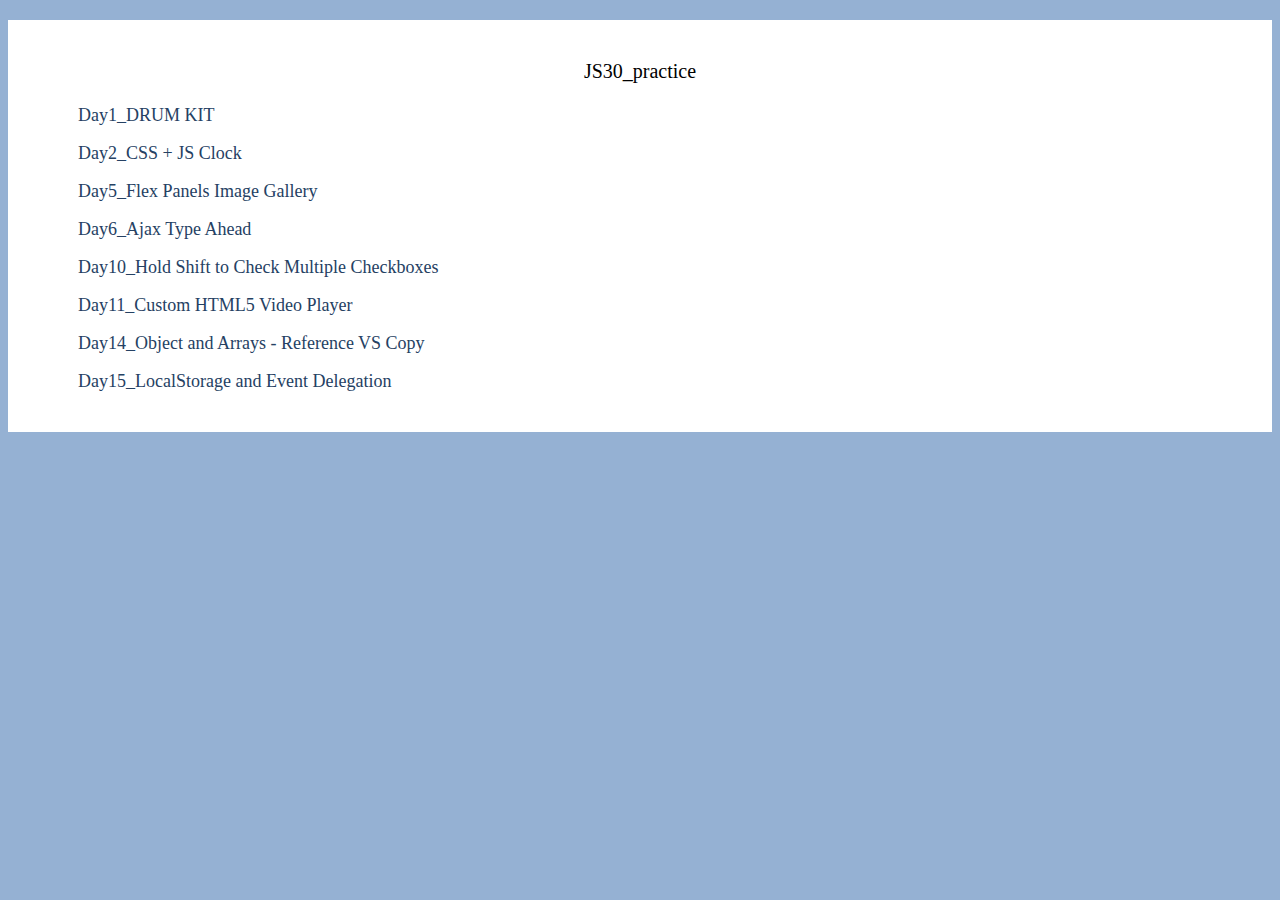
<file: index.html>
<!DOCTYPE html>
<html lang="en">
<head>
  <meta charset="UTF-8">
  <meta name="viewport" content="width=device-width, initial-scale=1.0">
  <meta http-equiv="X-UA-Compatible" content="ie=edge">
  <title>My practice_JS30</title>
</head>
<body>
  <div class="container">
    <p>JS30_practice</p>
    <div class="content">
      <ul>
        <li><a href="./js30_day1.html">Day1_DRUM KIT</a></li>
        <li><a href="./js30_day2.html">Day2_CSS + JS Clock</a></li>
        <li><a href="./js30_day5.html">Day5_Flex Panels Image Gallery</a></li>
        <li><a href="./js30_day6.html">Day6_Ajax Type Ahead</a></li>
        <li><a href="./js30_10.html">Day10_Hold Shift to Check Multiple Checkboxes</a></li>
        <li><a href="./js30_11.html">Day11_Custom HTML5 Video Player</a></li>
        <li><a href="./js30_14.html">Day14_Object and Arrays - Reference VS Copy</a></li>
        <li><a href="./js30_15.html">Day15_LocalStorage and Event Delegation</a></li>
      </ul>
    </div>
  </div>
</body>
<style>
html {
  box-sizing: border-box;
  background: #95b1d3;
  font-family: "helvetica neue";
  font-size: 20px;
  font-weight: 200;
}

*, *:before, *:after {
  box-sizing: inherit;
}

.container {
  background-color: #ffffff;
  margin: 20px auto;
  padding: 20px 30px
}
.container > p{
  text-align: center;
}
.content > ul{
  list-style: none;
}
.content > ul >li {
  margin-top: 15px;
}
a{
  font-size: 18px;
  color: #254163;
  text-decoration: none;
}

</style>
</html>
</file>
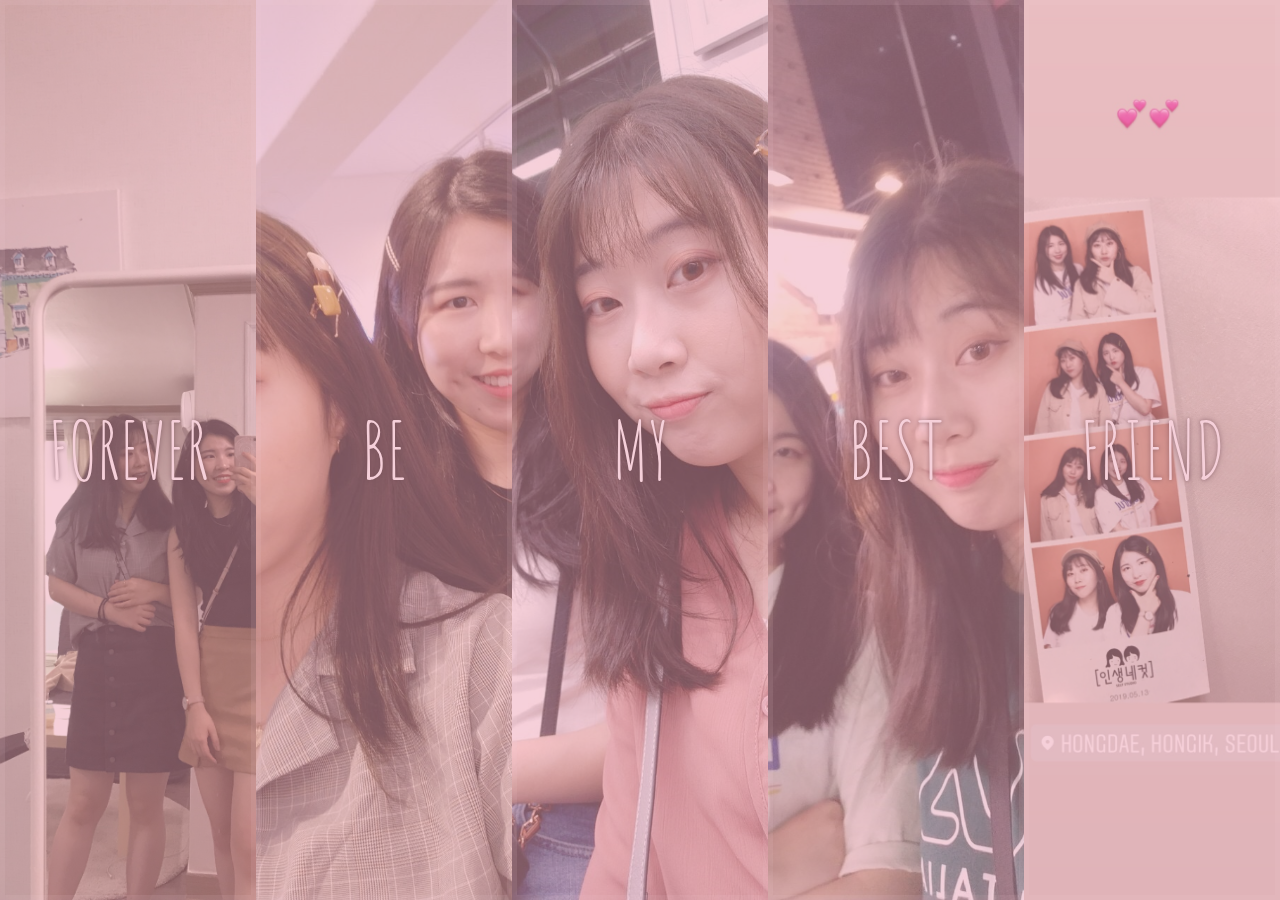
<file: han.html>
<!DOCTYPE html>
<html lang="en">
<head>
  <meta charset="UTF-8">
  <meta name="viewport" content="width=device-width, initial-scale=1.0">
  <meta http-equiv="X-UA-Compatible" content="ie=edge">
  <title>Han.com</title>
  <link href='https://fonts.googleapis.com/css?family=Amatic+SC' rel='stylesheet' type='text/css'>
</head>
<body>
  <div class="panels">
    <div class="panel panel1">
      <p>If</p>
      <p>Forever</p>
      <p>Exists</p>
    </div>
    <div class="panel panel2">
      <p>I'll</p>
      <p>Be</p>
      <p>Here</p>
    </div>
    <div class="panel panel3">
      <p>Take</p>
      <p>My</p>
      <p>Heart</p>
    </div>
    <div class="panel panel4">
      <p>Is a</p>
      <p>Best</p>
      <p>Gift</p>
    </div>
    <div class="panel panel5">
      <p>Hey</p>
      <p>Friend</p>
      <p>!</p>
    </div>
  </div>
  <style>
      html {
        box-sizing: border-box;
        background: #eea2b5;
        font-family: 'helvetica neue';
        font-size: 20px;
        font-weight: 200;
      }
      
      body {
        margin: 0;
      }
      
      *, *:before, *:after {
        box-sizing: inherit;
      }
  
      .panels {
        min-height: 100vh;
        overflow: hidden;
        display: flex;
      }
  
      .panel {
        background: #6B0F9C;
        box-shadow: inset 0 0 0 5px rgba(255,255,255,0.1);
        color: white;
        text-align: center;
        align-items: center;
        /* Safari transitionend event.propertyName === flex */
        /* Chrome + FF transitionend event.propertyName === flex-grow */
        transition:
          font-size 0.7s cubic-bezier(0.61,-0.19, 0.7,-0.11),
          flex 0.7s cubic-bezier(0.61,-0.19, 0.7,-0.11),
          background 0.2s;
        font-size: 20px;
        background-size: cover;
        background-position: center;
        flex: 1;
        justify-content: center;
        display: flex;
        flex-direction: column;
        opacity: 0.5;
      }
/*   
      .panel1 { background-image:url(https://source.unsplash.com/gYl-UtwNg_I/1500x1500); }
      .panel2 { background-image:url(https://source.unsplash.com/rFKUFzjPYiQ/1500x1500); }
      .panel3 { background-image:url(https://images.unsplash.com/photo-1465188162913-8fb5709d6d57?ixlib=rb-0.3.5&q=80&fm=jpg&crop=faces&cs=tinysrgb&w=1500&h=1500&fit=crop&s=967e8a713a4e395260793fc8c802901d); }
      .panel4 { background-image:url(https://source.unsplash.com/ITjiVXcwVng/1500x1500); }
      .panel5 { background-image:url(https://source.unsplash.com/3MNzGlQM7qs/1500x1500); } */
      .panel1 { 
        background-image:url(asset/IMG_6846.jpeg); }
      .panel2 { background-image:url(asset/IMG_6960.jpeg); }
      .panel3 { background-image:url(asset/IMG_7550.jpeg); }
      .panel4 { background-image:url(asset/IMG_7551.jpeg); }
      .panel5 { background-image:url(asset/UZFJ0219.jpeg); }
  
      /* Flex Items */
      .panel > * {
        margin: 0;
        width: 100%;
        /* transition: transform 0.5s; */
        flex: 1 0 auto;
        display: flex;
        justify-content: center;
        align-items: center;
      }
  
      .panel > *:first-child { transform: translateY(-100%); }
      .panel.open-active > *:first-child { transform: translateY(0); }
      .panel > *:last-child { transform: translateY(100%); }
      .panel.open-active > *:last-child { transform: translateY(0); }
  
      .panel p {
        text-transform: uppercase;
        font-family: 'Amatic SC', cursive;
        text-shadow: 0 0 4px rgba(0, 0, 0, 0.72), 0 0 14px rgba(0, 0, 0, 0.45);
        font-size: 2em;
      }
      
      .panel p:nth-child(2) {
        font-size: 4em;
      }
  
      .panel.open {
        flex: 5;
        font-size: 40px;
        opacity: 1;
      }
      
      @media screen and (min-width: 320px) and (max-width: 600px){
        .panel p {
          font-size: 1em;
        }
        .panel p:nth-child(2) {
        font-size: 2em;
      }
      }
    </style>

  <script>
  const panels = document.querySelectorAll('.panel')

  function open(){
    this.classList.toggle('open')
  }

  function openactive(e){
    if(e.propertyName.includes('flex')){
      this.classList.toggle('open-active')
    }
  }
  panels.forEach(panel => panel.addEventListener('click', open))
  panels.forEach(panel => panel.addEventListener('transitionend', openactive))
  </script>
</body>
</html>
</file>
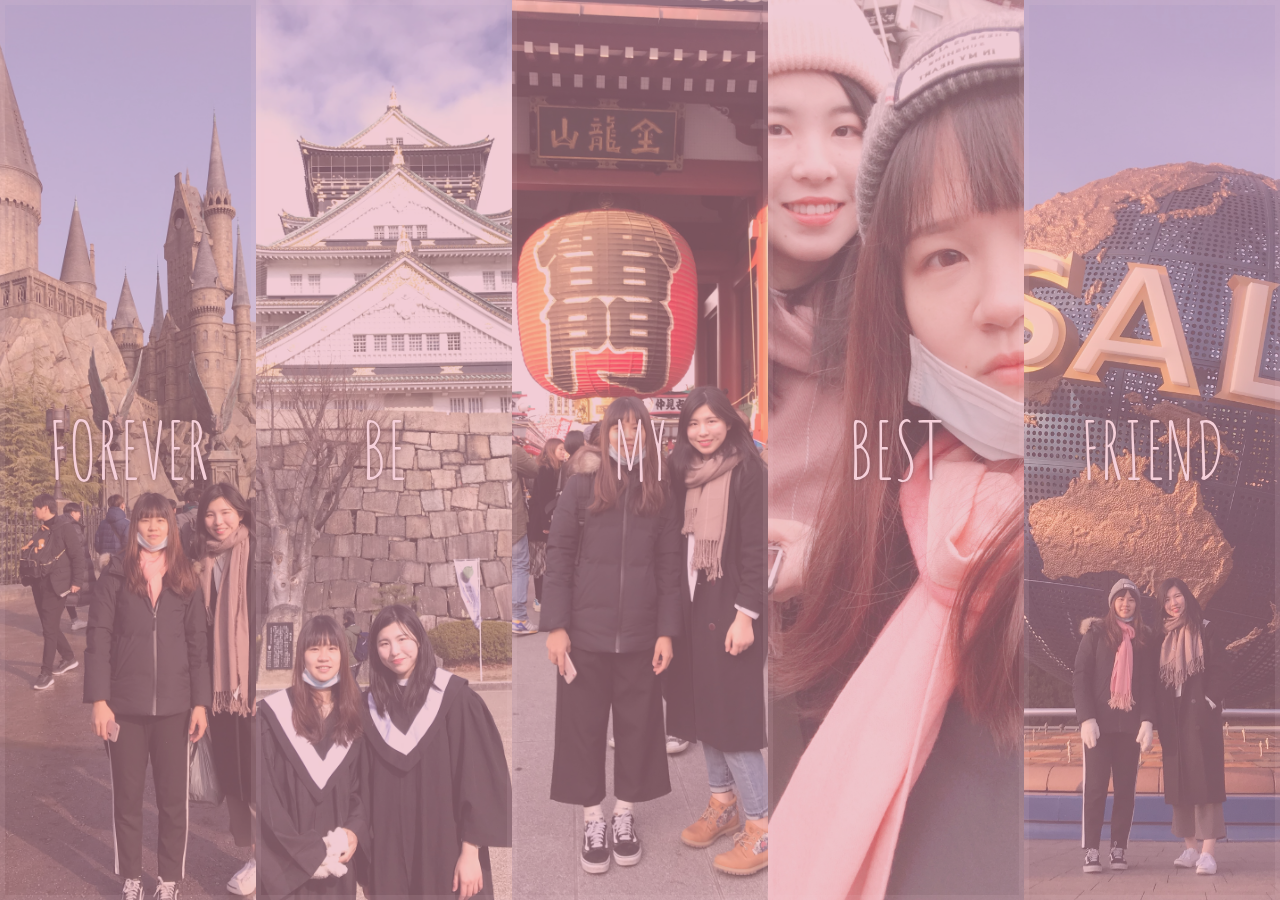
<file: Hsin.html>
<!DOCTYPE html>
<html lang="en">
<head>
  <meta charset="UTF-8">
  <meta name="viewport" content="width=device-width, initial-scale=1.0">
  <meta name="description" content="要繼續聽我廢話陪我去玩不能拒絕，拒絕你就慘了，祝我們生日快樂20200531">
  <meta property="og:title" content="Happy BirthDay!20200531" /> 
  <meta property="og:description" content="Happy BirthDay!20200531" /> 
  <meta http-equiv="X-UA-Compatible" content="ie=edge">
  <meta property="og:image" content="./asset/hsin6.jpeg" />
  <title>訢匯生日快樂</title>
  <link href='https://fonts.googleapis.com/css?family=Amatic+SC' rel='stylesheet' type='text/css'>
</head>
<body>
  <div class="panels">
    <div class="panel panel1">
      <p>If</p>
      <p>Forever</p>
      <p>Exists</p>
    </div>
    <div class="panel panel2">
      <p>I'll</p>
      <p>Be</p>
      <p>Here</p>
    </div>
    <div class="panel panel3">
      <p>Take</p>
      <p>My</p>
      <p>Heart</p>
    </div>
    <div class="panel panel4">
      <p>Is a</p>
      <p>Best</p>
      <p>Gift</p>
    </div>
    <div class="panel panel5">
      <p>Hey</p>
      <p>Friend</p>
      <p>!</p>
    </div>
  </div>
  <style>
      html {
        box-sizing: border-box;
        background: #eea2b5;
        font-family: 'helvetica neue';
        font-size: 20px;
        font-weight: 200;
      }
      
      body {
        margin: 0;
      }
      
      *, *:before, *:after {
        box-sizing: inherit;
      }
  
      .panels {
        min-height: 100vh;
        overflow: hidden;
        display: flex;
      }
  
      .panel {
        background: #6B0F9C;
        box-shadow: inset 0 0 0 5px rgba(255,255,255,0.1);
        color: white;
        text-align: center;
        align-items: center;
        /* Safari transitionend event.propertyName === flex */
        /* Chrome + FF transitionend event.propertyName === flex-grow */
        transition:
          font-size 0.7s cubic-bezier(0.61,-0.19, 0.7,-0.11),
          flex 0.7s cubic-bezier(0.61,-0.19, 0.7,-0.11),
          background 0.2s;
        font-size: 20px;
        background-size: cover;
        background-position: center;
        flex: 1;
        justify-content: center;
        display: flex;
        flex-direction: column;
        opacity: 0.5;
      }
/*   
      .panel1 { background-image:url(https://source.unsplash.com/gYl-UtwNg_I/1500x1500); }
      .panel2 { background-image:url(https://source.unsplash.com/rFKUFzjPYiQ/1500x1500); }
      .panel3 { background-image:url(https://images.unsplash.com/photo-1465188162913-8fb5709d6d57?ixlib=rb-0.3.5&q=80&fm=jpg&crop=faces&cs=tinysrgb&w=1500&h=1500&fit=crop&s=967e8a713a4e395260793fc8c802901d); }
      .panel4 { background-image:url(https://source.unsplash.com/ITjiVXcwVng/1500x1500); }
      .panel5 { background-image:url(https://source.unsplash.com/3MNzGlQM7qs/1500x1500); } */
      .panel1 { 
        background-image:url(asset/Hsin1.jpeg); }
      .panel2 { background-image:url(asset/Hsin2.jpeg); }
      .panel3 { background-image:url(asset/Hsin3.jpeg); }
      .panel4 { background-image:url(asset/Hsin4.jpeg); }
      .panel5 { background-image:url(asset/Hsin5.jpeg); }
  
      /* Flex Items */
      .panel > * {
        margin: 0;
        width: 100%;
        /* transition: transform 0.5s; */
        flex: 1 0 auto;
        display: flex;
        justify-content: center;
        align-items: center;
      }
  
      .panel > *:first-child { transform: translateY(-100%); }
      .panel.open-active > *:first-child { transform: translateY(0); }
      .panel > *:last-child { transform: translateY(100%); }
      .panel.open-active > *:last-child { transform: translateY(0); }
  
      .panel p {
        text-transform: uppercase;
        font-family: 'Amatic SC', cursive;
        text-shadow: 0 0 4px rgba(0, 0, 0, 0.72), 0 0 14px rgba(0, 0, 0, 0.45);
        font-size: 2em;
      }
      
      .panel p:nth-child(2) {
        font-size: 4em;
      }
  
      .panel.open {
        flex: 5;
        font-size: 40px;
        opacity: 1;
      }
      
      @media screen and (min-width: 320px) and (max-width: 600px){
        .panel p {
          font-size: 1em;
        }
        .panel p:nth-child(2) {
        font-size: 2em;
      }
      }
    </style>

  <script>
  const panels = document.querySelectorAll('.panel')

  function open(){
    this.classList.toggle('open')
  }

  function openactive(e){
    if(e.propertyName.includes('flex')){
      this.classList.toggle('open-active')
    }
  }
  panels.forEach(panel => panel.addEventListener('click', open))
  panels.forEach(panel => panel.addEventListener('transitionend', openactive))
  </script>
</body>
</html>
</file>
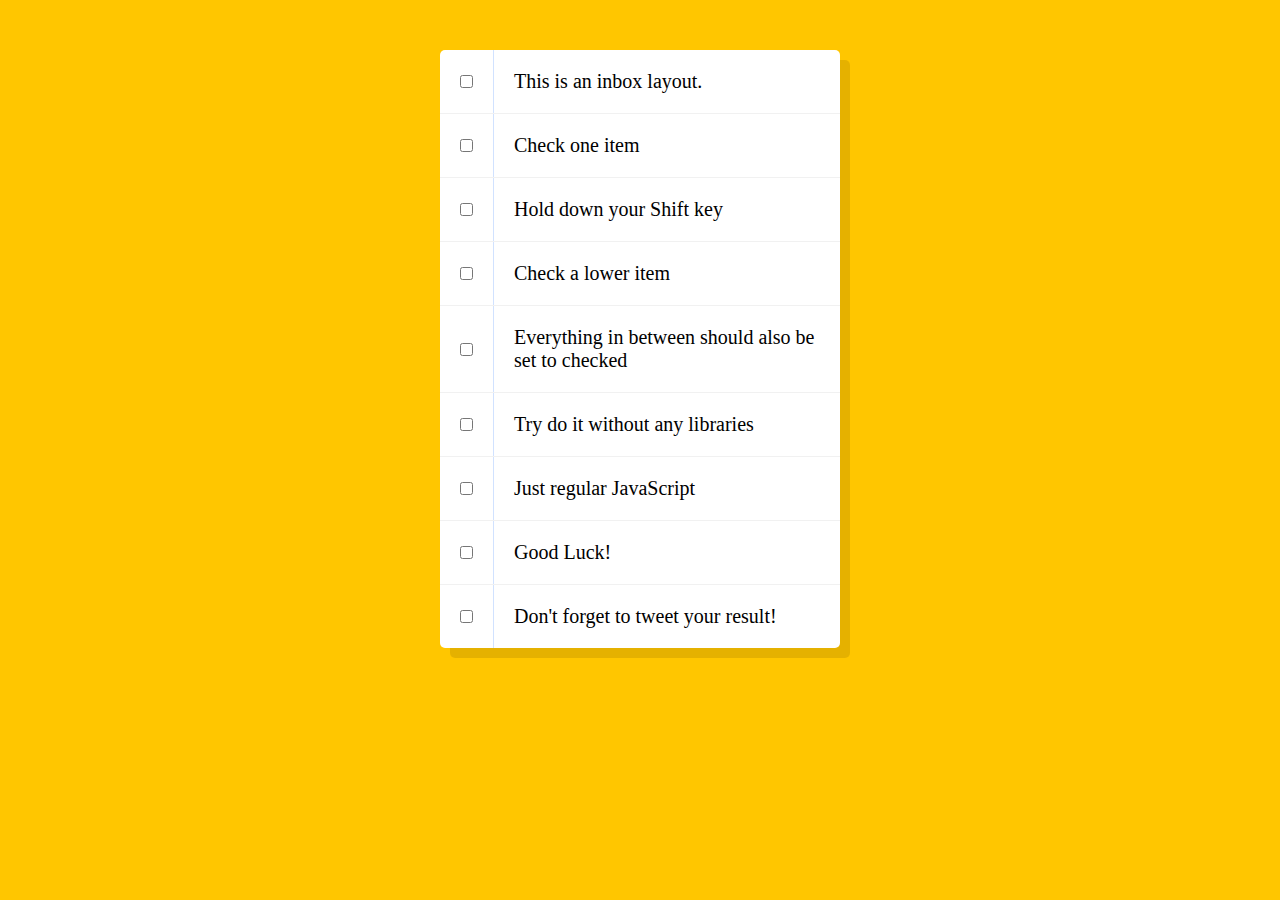
<file: js30_10.html>
<!DOCTYPE html>
<html lang="en">
<head>
  <meta charset="UTF-8">
  <title>Hold Shift to Check Multiple Checkboxes</title>
</head>
<body>
  <style>

    html {
      font-family: sans-serif;
      background: #ffc600;
    }

    .inbox {
      max-width: 400px;
      margin: 50px auto;
      background: white;
      border-radius: 5px;
      box-shadow: 10px 10px 0 rgba(0,0,0,0.1);
    }

    .item {
      display: flex;
      align-items: center;
      border-bottom: 1px solid #F1F1F1;
    }

    .item:last-child {
      border-bottom: 0;
    }


    input:checked + p {
      background: #F9F9F9;
      text-decoration: line-through;
    }

    input[type="checkbox"] {
      margin: 20px;
    }

    p {
      margin: 0;
      padding: 20px;
      transition: background 0.2s;
      flex: 1;
      font-family: 'helvetica neue';
      font-size: 20px;
      font-weight: 200;
      border-left: 1px solid #D1E2FF;
    }
  </style>
  <div class="inbox">
    <div class="item">
      <input type="checkbox">
      <p>This is an inbox layout.</p>
    </div>
    <div class="item">
      <input type="checkbox">
      <p>Check one item</p>
    </div>
    <div class="item">
      <input type="checkbox">
      <p>Hold down your Shift key</p>
    </div>
    <div class="item">
      <input type="checkbox">
      <p>Check a lower item</p>
    </div>
    <div class="item">
      <input type="checkbox">
      <p>Everything in between should also be set to checked</p>
    </div>
    <div class="item">
      <input type="checkbox">
      <p>Try do it without any libraries</p>
    </div>
    <div class="item">
      <input type="checkbox">
      <p>Just regular JavaScript</p>
    </div>
    <div class="item">
      <input type="checkbox">
      <p>Good Luck!</p>
    </div>
    <div class="item">
      <input type="checkbox">
      <p>Don't forget to tweet your result!</p>
    </div>
  </div>

<script>
  const checkboxes = document.querySelectorAll('input[type="checkbox"]')
  let lastChecked
  function check(e){
    let between = false
    // 將 between 作為勾選框之間的判斷值,一開始為false因為尚無點擊勾選,沒有兩個勾選框之間的值
    if(this.checked && e.shiftKey){
      // 若當前按的勾選框有加上shift,即可去判斷上一個已儲存的選擇框(lastChecked)來找取之間的勾選框
      checkboxes.forEach(checkbox => {
        if(checkbox === this || checkbox === lastChecked){
          between = !between
          console.log('start')
        }
        // 以開關的方式,每個皆跟著改成勾選,直到遇到checkbox為false的
        if(between){
          // 若當前checkbox的between為true,代表當前checkbox在兩個選擇之間,所以皆改成勾選狀態
          checkbox.checked = true
        }
        console.log(between)
        console.log(checkbox)
      })
    }
    lastChecked = this
    // 儲存當前的checkbox
  }

  checkboxes.forEach(checkbox => checkbox.addEventListener('click', check))
</script>
</body>
</html>
</file>
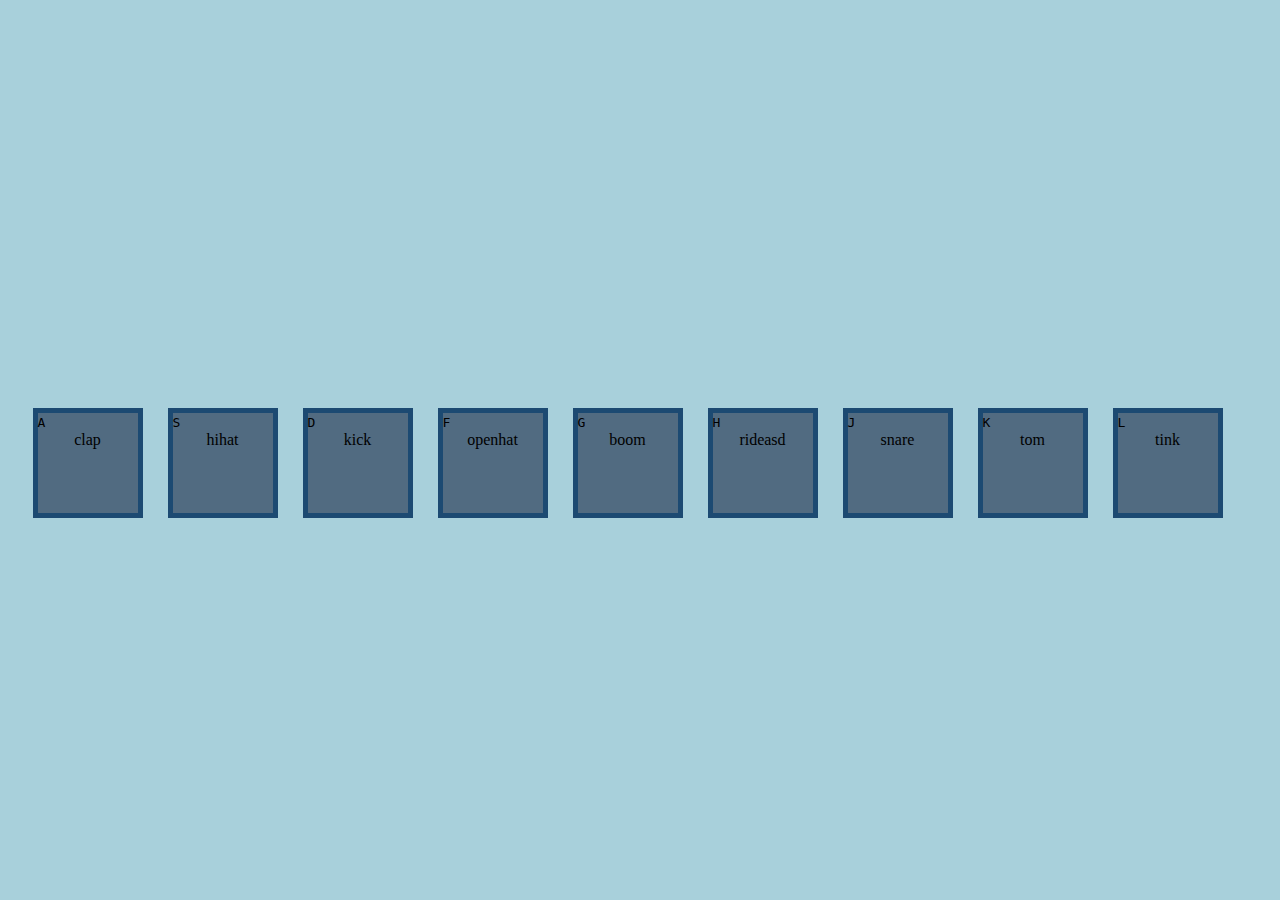
<file: js30_day1.html>
<!DOCTYPE html>
<html lang="en">
<head>
  <meta charset="UTF-8">
  <meta name="viewport" content="width=device-width, initial-scale=1.0">
  <meta http-equiv="X-UA-Compatible" content="ie=edge">
  <title>Document</title>
</head>
<body>
  
<div class="drum">
    <div class="container">
      <!--  用data-key來找對應要播放的音檔-->
      <div class="key" data-key="65"><kbd>A</kbd>
        <div class="drum-name">clap</div>
      </div>
      <div class="key" data-key="83"><kbd>S</kbd>
        <div class="drum-name">hihat</div>
      </div>
      <div class="key" data-key="68"><kbd>D</kbd>
        <div class="drum-name">kick</div>
      </div>
      <div class="key" data-key="70"><kbd>F</kbd>
        <div class="drum-name">openhat</div>
      </div>
      <div class="key" data-key="71"><kbd>G</kbd>
        <div class="drum-name">boom</div>
      </div>
      <div class="key" data-key="72"><kbd>H</kbd>
        <div class="drum-name">rideasd</div>
      </div>
      <div class="key" data-key="74"><kbd>J</kbd>
        <div class="drum-name">snare</div>
      </div>
      <div class="key" data-key="75"><kbd>K</kbd>
        <div class="drum-name">tom</div>
      </div>
      <div class="key" data-key="76"><kbd>L</kbd>
        <div class="drum-name">tink</div>
      </div>
    </div>
    <audio data-key="65" src="https://s3-us-west-2.amazonaws.com/s.cdpn.io/330437/clap.wav"></audio>
    <audio data-key="83" src="https://s3-us-west-2.amazonaws.com/s.cdpn.io/330437/hihat.wav"></audio>
    <audio data-key="68" src="https://s3-us-west-2.amazonaws.com/s.cdpn.io/330437/kick.wav"></audio>
    <audio data-key="70" src="https://s3-us-west-2.amazonaws.com/s.cdpn.io/330437/openhat.wav"></audio>
    <audio data-key="71" src="https://s3-us-west-2.amazonaws.com/s.cdpn.io/330437/boom.wav"></audio>
    <audio data-key="72" src="https://s3-us-west-2.amazonaws.com/s.cdpn.io/330437/ride.wav"></audio>
    <audio data-key="74" src="https://s3-us-west-2.amazonaws.com/s.cdpn.io/330437/snare.wav"></audio>
    <audio data-key="75" src="https://s3-us-west-2.amazonaws.com/s.cdpn.io/330437/tom.wav"></audio>
    <audio data-key="76" src="https://s3-us-west-2.amazonaws.com/s.cdpn.io/330437/tink.wav"></audio>
  </div>
</body>
<style>
body {
  margin: 0;
  padding: 0;
}
.drum {
  background-color: #a8d0db;
  width: 100vw;
  height: 100vh;
  display: flex;
}
.drum .container {
  margin: auto;
  padding: 10px;
  display: flex;
  justify-content: center;
  flex-wrap: wrap;
}
.drum .key {
  border: 5px solid #1c4a72;
  width: 100px;
  height: 100px;
  background-color: #516b81;
  margin-right: 25px;
  margin-top: 25px;
  transition: all 0.3s;
}
.drum .playing {
  transform: scale(1.1);
  border-color: #ff0;
  box-shadow: 10px 6px 8px rgba(0,0,0,0.5);
}
.drum .drum-name {
  text-align: center;
}

</style>
<script>

function play(e){
    // 選取音檔
    const audio = document.querySelector(`audio[data-key="${e.keyCode}"]`)
    // 選取div
    const key = document.querySelector(`.key[data-key="${e.keyCode}"]`)
    if(!audio) return
   //	属性设置或返回音频播放的当前位置（以秒计）
  audio.currentTime = 0
  audio.play()
  key.classList.add('playing')
}

function removeTransition(e) {
  console.log(this)
  if(e.propertyName !== "transform") return
  this.classList.remove('playing')
}

const keys = document.querySelectorAll('.key')
// 每個key 增加監聽CSS transition结束，接著作用移除方法removeTransition
// transitionend 事件会在 CSS transition 结束后触发
keys.forEach(key => key.addEventListener('transitionend', removeTransition))
// 偵測鍵盤按下
window.addEventListener('keydown',play)

</script>
</html>
</file>
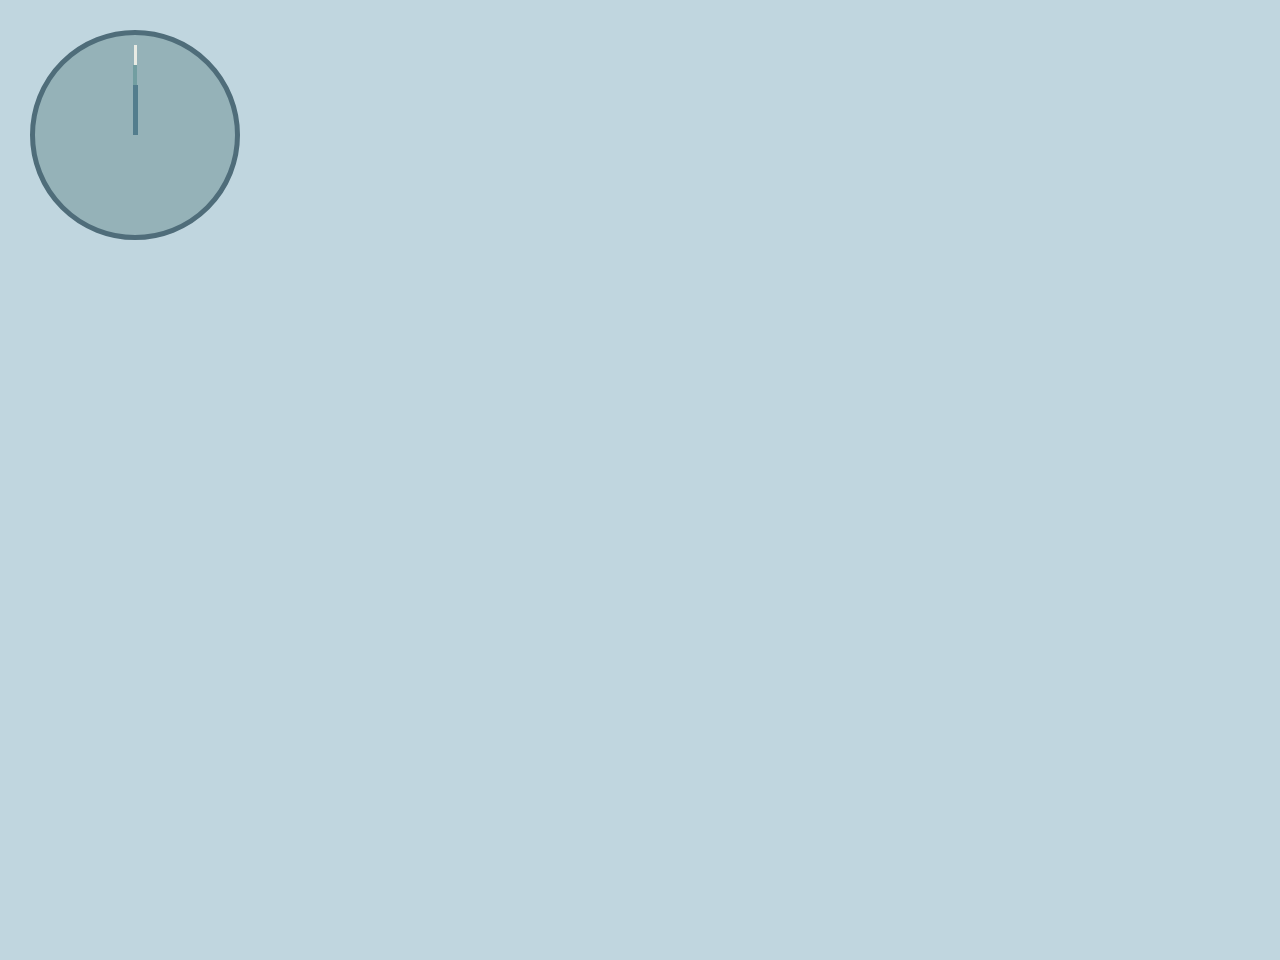
<file: js30_day2.html>
<!DOCTYPE html>
<html lang="en">
<head>
  <meta charset="UTF-8">
  <meta name="viewport" content="width=device-width, initial-scale=1.0">
  <meta http-equiv="X-UA-Compatible" content="ie=edge">
  <title>Document</title>
</head>
<body>
<div class="clock">
    <div class="circle">
      <div class="sec hand"> </div>
      <div class="min hand"> </div>
      <div class="hour hand"> </div>
    </div>
  </div>
</body>
<style>
  body {
  margin: 0;
  padding: 0;
}
.clock {
  background-color: #c0d6df;
  width: 100vw;
  height: 100vh;
  display: flex;
  padding: 30px;
}
.circle {
  border: 5px solid #4f6d7a;
  width: 200px;
  height: 200px;
  border-radius: 50%;
  background-color: #95b2b8;
  display: flex;
  align-items: center;
  justify-content: center;
  position: relative;
}
.circle .hand {
  position: absolute;
  transform-origin: bottom center;
  transition: all 0.5s;
  transition-timing-function: cubic-bezier(0.1, 2, 0.58, 1);
}
.circle .hour {
  width: 5px;
  height: 25%;
  top: 25%;
  background-color: #537d8d;
}
.circle .min {
  width: 4px;
  height: 35%;
  top: 15%;
  background-color: #729ea1;
}
.circle .sec {
  width: 3px;
  height: 45%;
  top: 5%;
  transition: transform 0.1s;
  transition-timing-function: cubic-bezier(0.1, 2.7, 0.58, 1);
  background-color: #e8ebe4;
}

</style>
<script>
// 抓取時針 分針 秒針
const secondHand = document.querySelector('.sec')
const minuteHand = document.querySelector('.min')
const hourHand = document.querySelector('.hour')

function clock() {
    const currentTime = new Date()
    const second = currentTime.getSeconds()
    const minute = currentTime.getMinutes()
    const hour = currentTime.getHours()
    //180為以原點計算的固定角度'
    
    const seconddegree = second * 6
    console.log(seconddegree)
    const minutedegree = ((minute / 60) * 360) + (( second / 60) * 6)
    const hourdegree = ((hour / 12) * 360) + ((minute / 60) * 30)
    if(seconddegree === 0) {
      secondHand.style.transition = 'none'
    } // 拿掉回到原本角度的transition
  
  
    secondHand.style.transform = `rotate(${seconddegree}deg)`
    minuteHand.style.transform = `rotate(${minutedegree}deg)`
    hourHand.style.transform = `rotate(${hourdegree}deg)`
}
setInterval(clock, 1000)
</script>
</html>
</file>
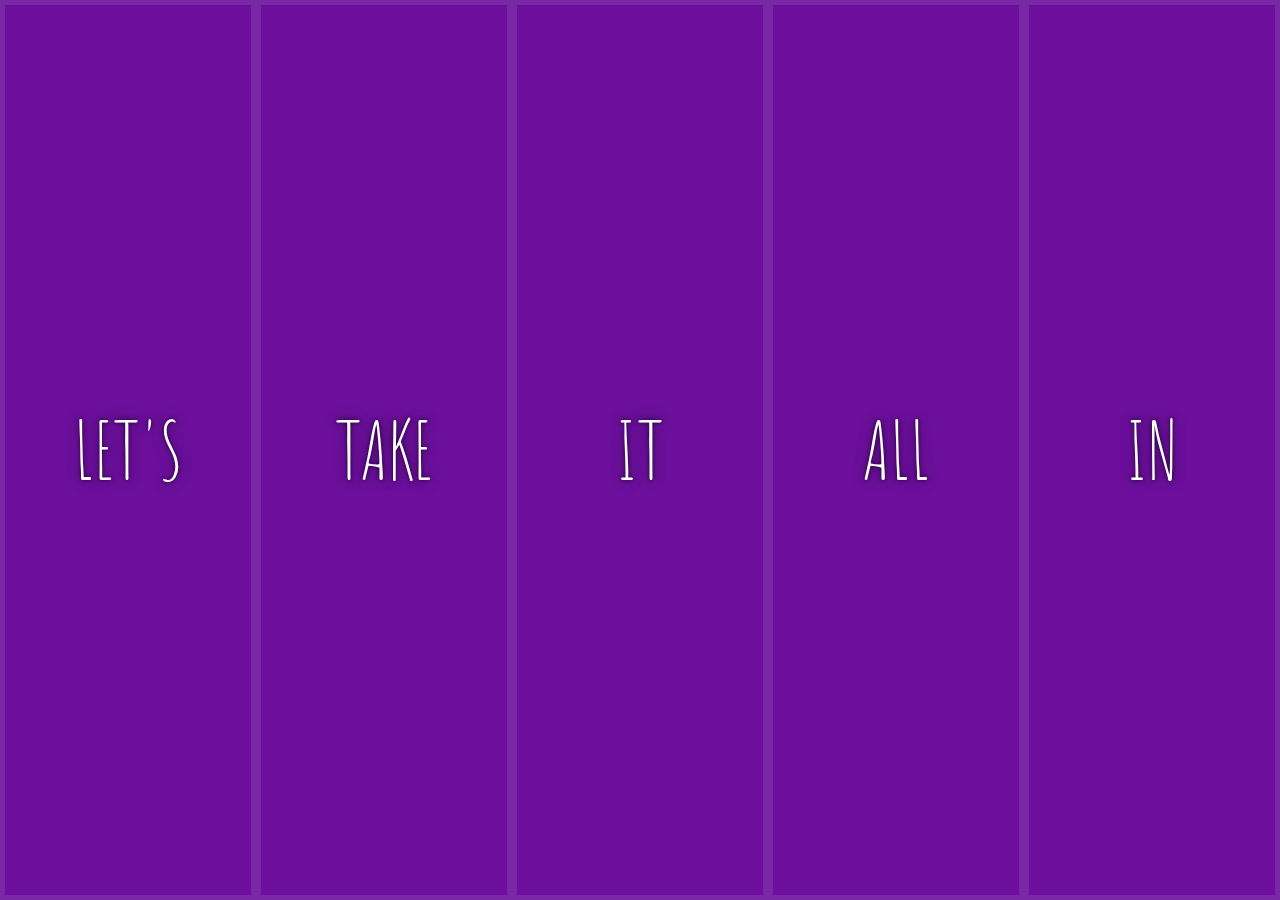
<file: js5test.html>
<!DOCTYPE html>
<html lang="en">
<head>
  <meta charset="UTF-8">
  <meta name="viewport" content="width=device-width, initial-scale=1.0">
  <meta http-equiv="X-UA-Compatible" content="ie=edge">
  <title>Document</title>
  <link href='https://fonts.googleapis.com/css?family=Amatic+SC' rel='stylesheet' type='text/css'>
</head>
<body>
  <div class="panels">
    <div class="panel panel1">
      <p>Hey</p>
      <p>Let's</p>
      <p>Dance</p>
    </div>
    <div class="panel panel2">
      <p>Give</p>
      <p>Take</p>
      <p>Receive</p>
    </div>
    <div class="panel panel3">
      <p>Experience</p>
      <p>It</p>
      <p>Today</p>
    </div>
    <div class="panel panel4">
      <p>Give</p>
      <p>All</p>
      <p>You can</p>
    </div>
    <div class="panel panel5">
      <p>Life</p>
      <p>In</p>
      <p>Motion</p>
    </div>
  </div>
  <style>
      html {
        box-sizing: border-box;
        background: #ffc600;
        font-family: 'helvetica neue';
        font-size: 20px;
        font-weight: 200;
      }
      
      body {
        margin: 0;
      }
      
      *, *:before, *:after {
        box-sizing: inherit;
      }
  
      .panels {
        min-height: 100vh;
        overflow: hidden;
        display: flex;
      }
  
      .panel {
        background: #6B0F9C;
        box-shadow: inset 0 0 0 5px rgba(255,255,255,0.1);
        color: white;
        text-align: center;
        align-items: center;
        /* Safari transitionend event.propertyName === flex */
        /* Chrome + FF transitionend event.propertyName === flex-grow */
        transition:
          font-size 0.7s cubic-bezier(0.61,-0.19, 0.7,-0.11),
          flex 0.7s cubic-bezier(0.61,-0.19, 0.7,-0.11),
          background 0.2s;
        font-size: 20px;
        background-size: cover;
        background-position: center;
        flex: 1;
        justify-content: center;
        display: flex;
        flex-direction: column;
      }
  
      .panel1 { background-image:url(https://source.unsplash.com/gYl-UtwNg_I/1500x1500); }
      .panel2 { background-image:url(https://source.unsplash.com/rFKUFzjPYiQ/1500x1500); }
      .panel3 { background-image:url(https://images.unsplash.com/photo-1465188162913-8fb5709d6d57?ixlib=rb-0.3.5&q=80&fm=jpg&crop=faces&cs=tinysrgb&w=1500&h=1500&fit=crop&s=967e8a713a4e395260793fc8c802901d); }
      .panel4 { background-image:url(https://source.unsplash.com/ITjiVXcwVng/1500x1500); }
      .panel5 { background-image:url(https://source.unsplash.com/3MNzGlQM7qs/1500x1500); }
  
      /* Flex Items */
      .panel > * {
        margin: 0;
        width: 100%;
        transition: transform 0.5s;
        flex: 1 0 auto;
        display: flex;
        justify-content: center;
        align-items: center;
      }
  
      .panel > *:first-child { transform: translateY(-100%); }
      .panel.open-active > *:first-child { transform: translateY(0); }
      .panel > *:last-child { transform: translateY(100%); }
      .panel.open-active > *:last-child { transform: translateY(0); }
  
      .panel p {
        text-transform: uppercase;
        font-family: 'Amatic SC', cursive;
        text-shadow: 0 0 4px rgba(0, 0, 0, 0.72), 0 0 14px rgba(0, 0, 0, 0.45);
        font-size: 2em;
      }
      
      .panel p:nth-child(2) {
        font-size: 4em;
      }
  
      .panel.open {
        flex: 5;
        font-size: 40px;
      }
      
      @media only screen and (max-width: 600px) {
        .panel p {
          font-size: 1em;
        }
      }
    </style>

  <script>
    const panels = document.querySelectorAll('.panel')
    console.log(panels)
    function open(){
      console.log(this)
      this.classList.toggle('open')
    }

    panels.forEach(panel=>panel.addEventListener('click',open))
    panels.forEach(panel=>panel.addEventListener('transitionend',addopenActive))
    function addopenActive(e){
      console.log(this.style)
      console.log(e.propertyName)
      if (e.propertyName.includes('flex')) {
        this.classList.toggle('open-active')
      }
    }

  </script>
</body>
</html>
</file>
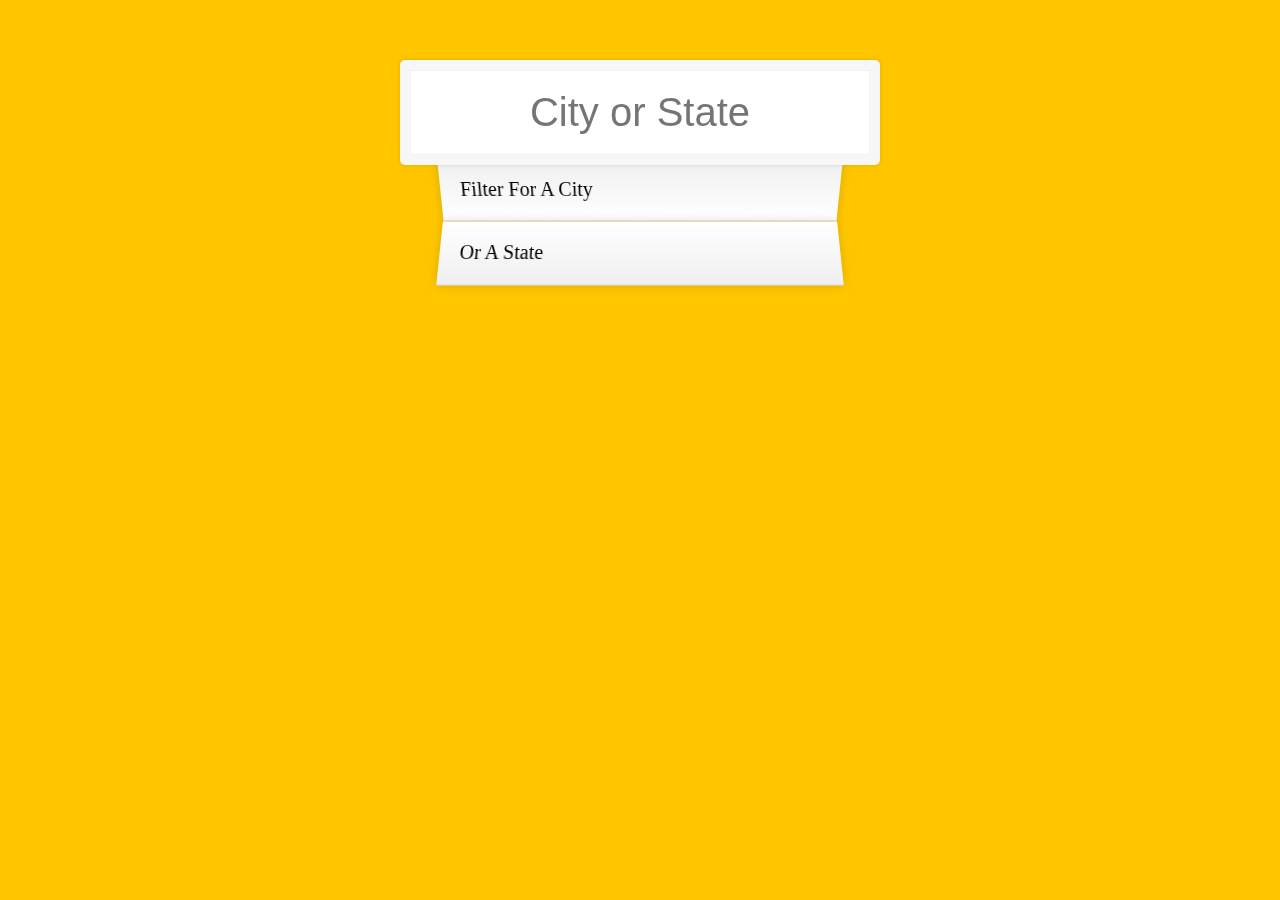
<file: js6test.html>
<!DOCTYPE html>
<html lang="en">
<head>
  <meta charset="UTF-8">
  <meta name="viewport" content="width=device-width, initial-scale=1.0">
  <meta http-equiv="X-UA-Compatible" content="ie=edge">
  <title>Document</title>
  <link rel="stylesheet" href="./css/js6css.css">
</head>
<body>
    <form class="search-form">
        <input type="text" class="search" placeholder="City or State">
        <ul class="suggestions">
          <li>Filter for a city</li>
          <li>or a state</li>
        </ul>
      </form>
</body>
<script>
  const endpoint = 'https://gist.githubusercontent.com/Miserlou/c5cd8364bf9b2420bb29/raw/2bf258763cdddd704f8ffd3ea9a3e81d25e2c6f6/cities.json'
  const cities = []

  fetch(endpoint)
    .then(res => {
      return res.json()
    }).then(data => {
      cities.push(...data)
    })
  
  const input = document.querySelector('input')
  const suggestions = document.querySelector('.suggestions')

  function matcharray(matchword,cities){
    return cities.filter(place => {
      const reg = new RegExp(matchword, 'gi')
      return place.city.match(reg) || place.state.match(reg)
    })
  }

  function numbercommas(num){
    return num.replace(/\B(?=(\d{3})+(?!\d))/g,',')
  }

  function displymatch(){
    const newarray = matcharray(this.value,cities)
    const html = newarray.map(place => {
      console.log('44', place)
      const reg = new RegExp(this.value, 'gi')
      const city =  place.city.replace(reg,`<span style='background:yellow'>${this.value}</span>`)
      const state = place.state.replace(reg,`<span style='background:yellow'>${this.value}</span>`)
      return `<li>
      <span>${city},${state}<span>
      <span class='population'>${numbercommas(place.population)}</span>
      </li>`
    }).join('')
    suggestions.innerHTML = html
  }

  input.addEventListener('keyup', displymatch)
  input.addEventListener('change', diplaymatch)

  // 千分位判斷正規表達式 /\B(?=(\d{3})+(?!\d))/g

</script>
</html>
</file>
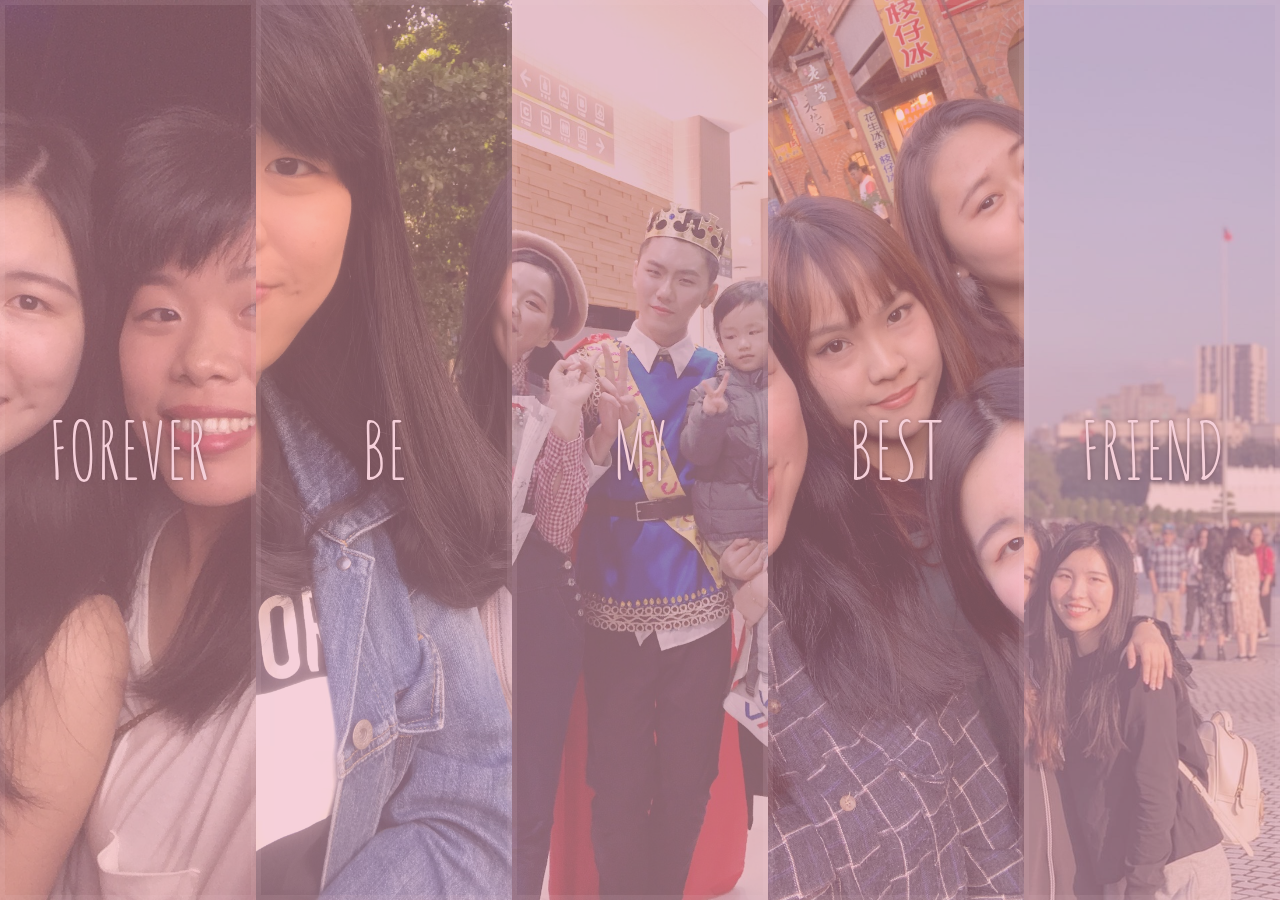
<file: yuwen.html>
<!DOCTYPE html>
<html lang="en">
<head>
  <meta charset="UTF-8">
  <meta name="viewport" content="width=device-width, initial-scale=1.0">
  <meta http-equiv="X-UA-Compatible" content="ie=edge">
  <title>Yuwen.com</title>
  <link href='https://fonts.googleapis.com/css?family=Amatic+SC' rel='stylesheet' type='text/css'>
</head>
<body>
  <div class="panels">
    <div class="panel panel1">
      <p>If</p>
      <p>Forever</p>
      <p>Exists</p>
    </div>
    <div class="panel panel2">
      <p>I'll</p>
      <p>Be</p>
      <p>Here</p>
    </div>
    <div class="panel panel3">
      <p>Take</p>
      <p>My</p>
      <p>Heart</p>
    </div>
    <div class="panel panel4">
      <p>Is a</p>
      <p>Best</p>
      <p>Gift</p>
    </div>
    <div class="panel panel5">
      <p>Hey</p>
      <p>Friend</p>
      <p>!</p>
    </div>
  </div>
  <style>
      html {
        box-sizing: border-box;
        background: #eea2b5;
        font-family: 'helvetica neue';
        font-size: 20px;
        font-weight: 200;
      }
      
      body {
        margin: 0;
      }
      
      *, *:before, *:after {
        box-sizing: inherit;
      }
  
      .panels {
        min-height: 100vh;
        overflow: hidden;
        display: flex;
      }
  
      .panel {
        background: #6B0F9C;
        box-shadow: inset 0 0 0 5px rgba(255,255,255,0.1);
        color: white;
        text-align: center;
        align-items: center;
        /* Safari transitionend event.propertyName === flex */
        /* Chrome + FF transitionend event.propertyName === flex-grow */
        transition:
          font-size 0.7s cubic-bezier(0.61,-0.19, 0.7,-0.11),
          flex 0.7s cubic-bezier(0.61,-0.19, 0.7,-0.11),
          background 0.2s;
        font-size: 20px;
        background-size: cover;
        background-position: center;
        flex: 1;
        justify-content: center;
        display: flex;
        flex-direction: column;
        opacity: 0.5;
      }
/*   
      .panel1 { background-image:url(https://source.unsplash.com/gYl-UtwNg_I/1500x1500); }
      .panel2 { background-image:url(https://source.unsplash.com/rFKUFzjPYiQ/1500x1500); }
      .panel3 { background-image:url(https://images.unsplash.com/photo-1465188162913-8fb5709d6d57?ixlib=rb-0.3.5&q=80&fm=jpg&crop=faces&cs=tinysrgb&w=1500&h=1500&fit=crop&s=967e8a713a4e395260793fc8c802901d); }
      .panel4 { background-image:url(https://source.unsplash.com/ITjiVXcwVng/1500x1500); }
      .panel5 { background-image:url(https://source.unsplash.com/3MNzGlQM7qs/1500x1500); } */
      .panel1 { 
        background-image:url(asset/wen1.jpeg); }
      .panel2 { background-image:url(asset/wen2.jpeg); }
      .panel3 { background-image:url(asset/wen3.jpeg); }
      .panel4 { background-image:url(asset/wen4.jpeg); }
      .panel5 { background-image:url(asset/wen5.jpeg); }
  
      /* Flex Items */
      .panel > * {
        margin: 0;
        width: 100%;
        /* transition: transform 0.5s; */
        flex: 1 0 auto;
        display: flex;
        justify-content: center;
        align-items: center;
      }
  
      .panel > *:first-child { transform: translateY(-100%); }
      .panel.open-active > *:first-child { transform: translateY(0); }
      .panel > *:last-child { transform: translateY(100%); }
      .panel.open-active > *:last-child { transform: translateY(0); }
  
      .panel p {
        text-transform: uppercase;
        font-family: 'Amatic SC', cursive;
        text-shadow: 0 0 4px rgba(0, 0, 0, 0.72), 0 0 14px rgba(0, 0, 0, 0.45);
        font-size: 2em;
      }
      
      .panel p:nth-child(2) {
        font-size: 4em;
      }
  
      .panel.open {
        flex: 5;
        font-size: 40px;
        opacity: 1;
      }
      
      @media only screen and (max-width: 600px) {
        .panel p {
          font-size: 1em;
        }
      }
      @media screen and (min-width: 320px) and (max-width: 600px){
        .panel p {
          font-size: 1em;
        }
        .panel p:nth-child(2) {
        font-size: 2em;
      }
      }
    </style>

  <script>
  const panels = document.querySelectorAll('.panel')

  function open(){
    this.classList.toggle('open')
  }

  function openactive(e){
    if(e.propertyName.includes('flex')){
      this.classList.toggle('open-active')
    }
  }
  panels.forEach(panel => panel.addEventListener('click', open))
  panels.forEach(panel => panel.addEventListener('transitionend', openactive))
  </script>
</body>
</html>
</file>
<file: css/js6css.css>
html {
  box-sizing: border-box;
  background: #ffc600;
  font-family: "helvetica neue";
  font-size: 20px;
  font-weight: 200;
}

*, *:before, *:after {
  box-sizing: inherit;
}

input {
  width: 100%;
  padding: 20px;
  color: green;
}

.search-form {
  max-width: 400px;
  margin: 50px auto;
}

input.search {
  margin: 0;
  text-align: center;
  outline: 0;
  border: 10px solid #F7F7F7;
  width: 120%;
  left: -10%;
  position: relative;
  top: 10px;
  z-index: 2;
  border-radius: 5px;
  font-size: 40px;
  box-shadow: 0 0 5px rgba(0, 0, 0, 0.12), inset 0 0 2px rgba(0, 0, 0, 0.19);
}

.suggestions {
  margin: 0;
  padding: 0;
  position: relative;
  /*perspective: 20px; */
}
.suggestions li {
  background: white;
  list-style: none;
  border-bottom: 1px solid #D8D8D8;
  box-shadow: 0 0 10px rgba(0, 0, 0, 0.14);
  margin: 0;
  padding: 20px;
  transition: background 0.2s;
  display: flex;
  justify-content: space-between;
  text-transform: capitalize;
}
.suggestions li:nth-child(even) {
  transform: perspective(100px) rotateX(3deg) translateY(2px) scale(1.001);
  background: linear-gradient(to bottom, #ffffff 0%, #EFEFEF 100%);
}
.suggestions li:nth-child(odd) {
  transform: perspective(100px) rotateX(-3deg) translateY(3px) scale(1);
  background: linear-gradient(to top, #ffffff 0%, #EFEFEF 100%);
}

span.population {
  font-size: 15px;
}

.hl {
  background: #ffc600;
}

/*# sourceMappingURL=js6css.css.map */
</file>
